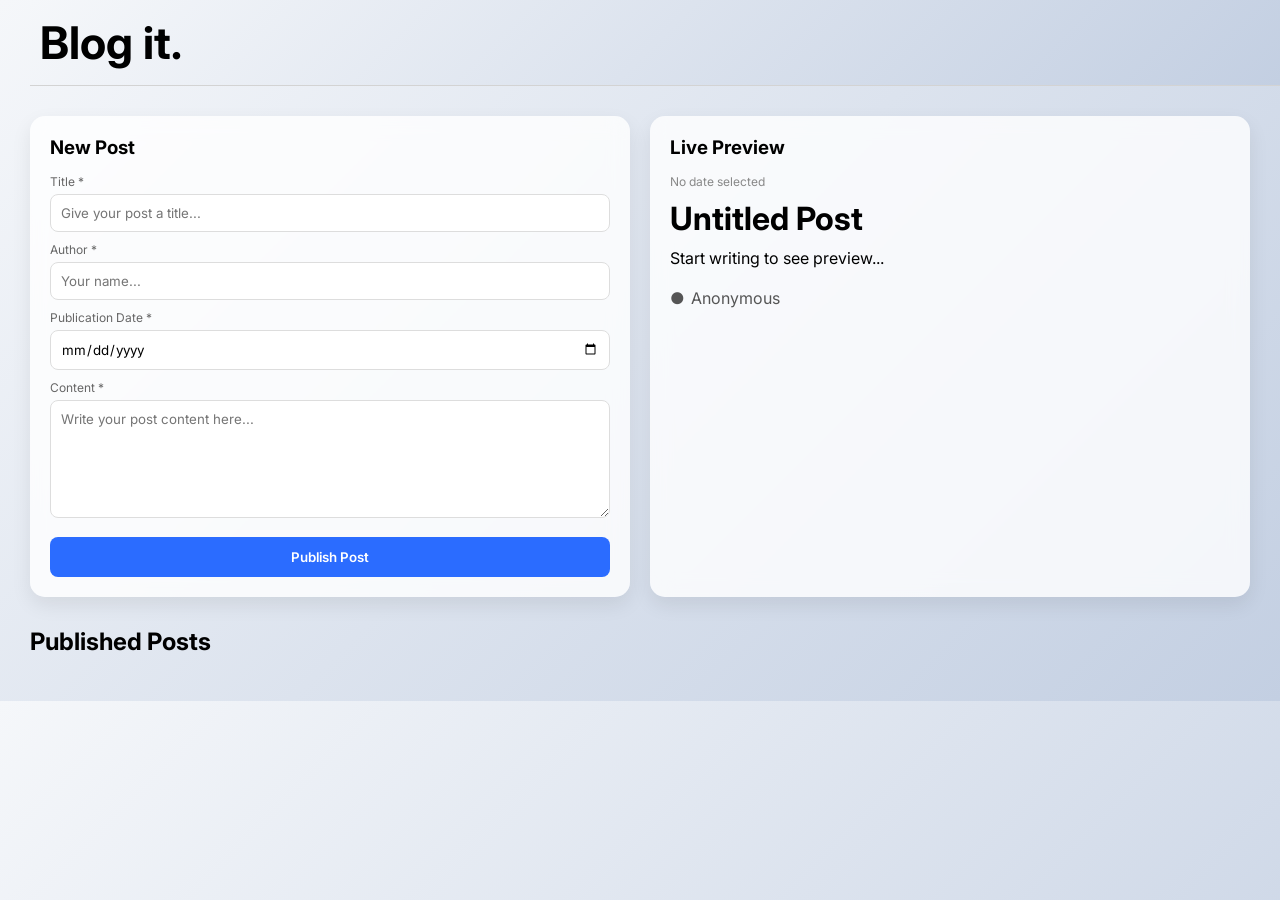
<file: BlogPostManagement/index.html>
<!DOCTYPE html>
<html lang="en">

<head>
<meta charset="UTF-8">
<meta name="viewport" content="width=device-width, initial-scale=1.0">
<title>Blog UI</title>

<link rel="stylesheet" href="style.css">

<link href="https://fonts.googleapis.com/css2?family=Inter:wght@300;400;600;700&display=swap" rel="stylesheet">
</head>

<body>

<header class="topbar">
    <h2>Blog it.</h2>
</header>

<div class="container">

    <div class="card form-card">

        <div class="card-header">
            <h3>New Post</h3>
        </div>

        <form id="blogForm">

            <label>Title *</label>
            <input type="text" id="title" placeholder="Give your post a title...">

            <label>Author *</label>
            <input type="text" id="author" placeholder="Your name...">

            <label>Publication Date *</label>
            <input type="date" id="date">

            <label>Content *</label>
            <textarea id="content" rows="6" placeholder="Write your post content here..."></textarea>

            <button type="submit"> Publish Post</button>

        </form>

    </div>

    <div class="card preview-card">

        <div class="card-header">
            <h3>Live Preview</h3>
        </div>

        <p class="date" id="previewDate">June 11, 2026</p>

        <h1 id="previewTitle">Untitled Post</h1>

        <p id="previewContent">Start writing to see preview...</p>

        <div class="author">
            <span>●</span>
            <p id="previewAuthor">Anonymous</p>
        </div>

    </div>

</div>

<div class="container2">

    <h2>Published Posts</h2>

    <div id="postsContainer"></div>

</div>

<script src="script.js"></script>

</body>
</html>
</file>
<file: BlogPostManagement/style.css>
*{
    margin:0;
    padding:0;
    box-sizing:border-box;
    font-family:'Inter', sans-serif;
}

body{
    background: linear-gradient(135deg, #f5f7fa, #c3cfe2);
}

.topbar{
    background: linear-gradient(135deg, #f5f7fa, #c3cfe2);
  padding:15px 10px;
    font-weight:700;
    margin-left:30px;
    font-size:30px;
    border-bottom:1px solid lightgrey;
   
}

.container{
    display:grid;
    grid-template-columns:1fr 1fr;
    gap:20px;
    padding:30px;
}


    .card {
   background: #ffffffcc;
    backdrop-filter: blur(10px);
    border-radius: 15px;
    padding: 20px;
    box-shadow: 0 8px 20px rgba(0,0,0,0.08);
}

/* HEADER INSIDE CARD */
.card-header{
    display:flex;
    justify-content:space-between;
    align-items:center;
    margin-bottom:15px;
}

.badge{
    background:#e8f1ff;
    color:#2b6cff;
    padding:5px 10px;
    border-radius:20px;
    font-size:12px;
}

.badge.green{
    background:#e7f7ee;
    color:#1a9c5a;
}

label{
    font-size:12px;
    color:#666;
    display:block;
    margin-top:10px;
}

input, textarea{
    width:100%;
    padding:10px;
    margin-top:5px;
    border:1px solid #ddd;
    border-radius:8px;
    outline:none;
}

input:focus, textarea:focus{
    border-color:#2b6cff;
}

button{
    margin-top:15px;
    width:100%;
    padding:12px;
    border:none;
    background:#2b6cff;
    color:white;
    border-radius:8px;
    font-weight:600;
    cursor:pointer;
}

.preview-card h1{
    margin:10px 0;
}

.date{
    font-size:12px;
    color:#888;
}

.author{
    display:flex;
    align-items:center;
    gap:6px;
    margin-top:20px;
    color:#555;
}

.container2{
    padding:0 30px 30px;
}

#postsContainer{
    display:grid;
    grid-template-columns:repeat(auto-fit, minmax(250px,1fr));
    gap:15px;
    margin-top:15px;
}

.post-card{
    background:white;
    padding:15px;
    border-radius:10px;
    box-shadow:0 5px 15px rgba(0,0,0,0.05);
}

.container2
{
    padding:0 30px 30px;
    font-family: 'Courier New', Courier, monospace;
}
@media(max-width:900px){
    .container{
        grid-template-columns:1fr;
    }
}
</file>
